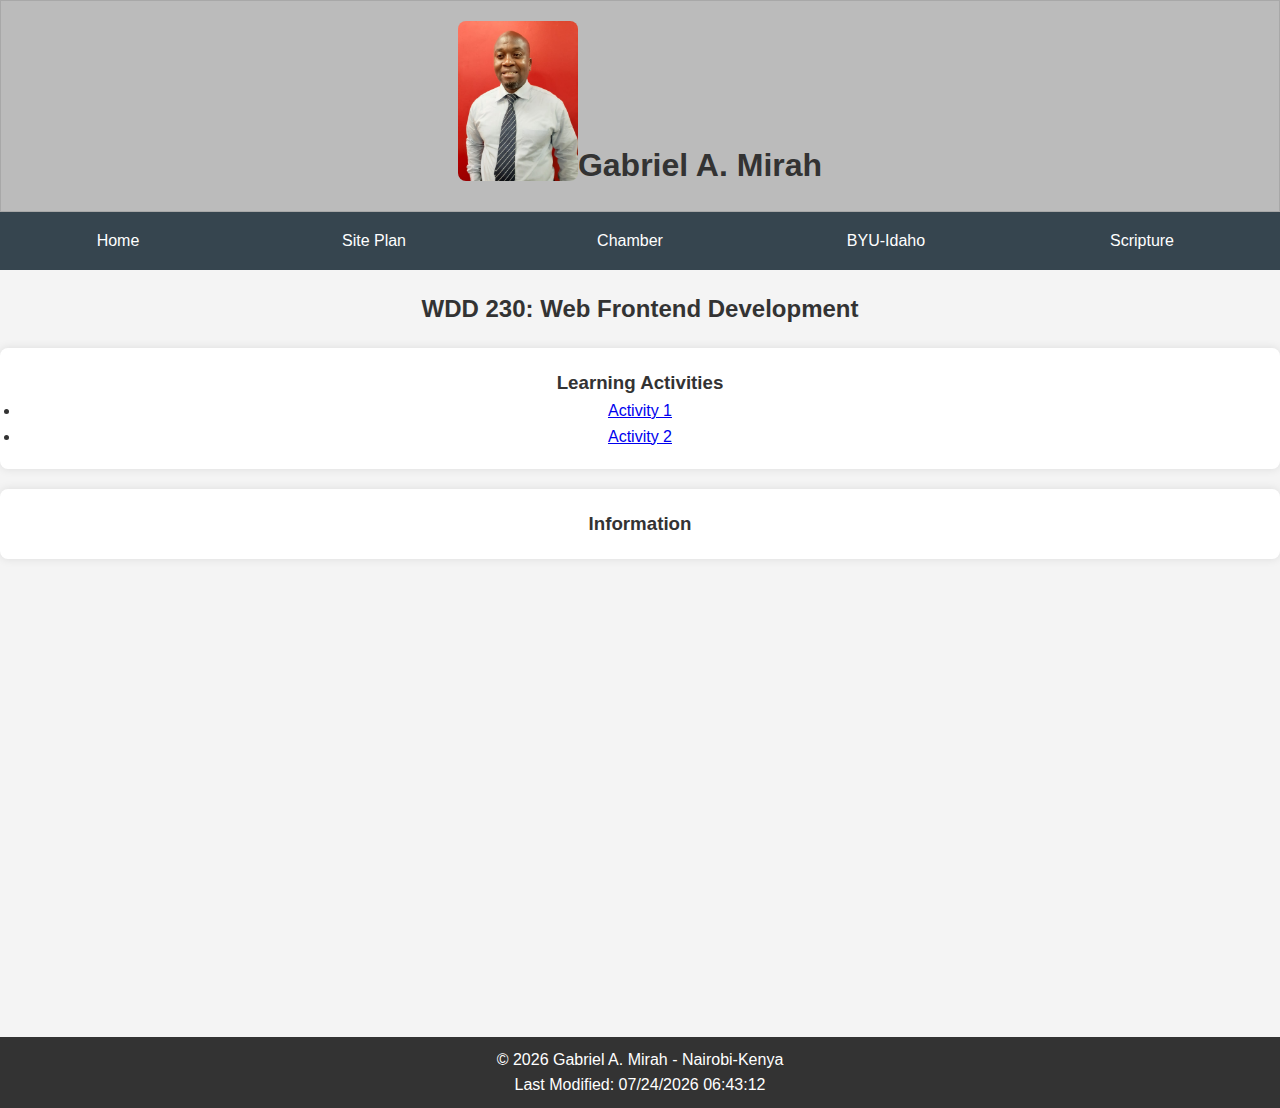
<file: index.html>
<!DOCTYPE html>
<html lang="en">
<head>
    <meta charset="UTF-8">
    <meta name="viewport" content="width=device-width, initial-scale=1.0">
    <title>Gabriel A.Mirah - WDD 230 - Web Frontend Development</title>
    <meta name="description" content="WDD 230 - Web Frontend Development. Gabriel A.Mirah.">
    <meta name="author" content="Gabriel A. Mirah">
    <link rel="icon" href="images/favicon.ico">
    <link rel="stylesheet" href="styles/base.css">
</head>
<body>
    <header>
        <img src="images/photo.jpg" alt="Gabriel A. Mirah">
        <h1>Gabriel A. Mirah</h1>
    </header>
    <nav>
        <div class="hamburger-menu" id="hamburger-menu">
            <div class="hamburger-icon" id="hamburger-icon">&#8801;</div>
        </div>
        <ul> 
            <li><a href="#">Home</a></li>
            <li><a href="lesson03/chamber-site-plan.html">Site Plan</a></li>
            <li><a href="chamber/">Chamber</a></li>
            <li><a href="https://www.byui.edu/" target="_blank">BYU-Idaho</a></li>
            <li><a href="https://www.churchofjesuschrist.org/study/scriptures" target="_blank">Scripture</a></li>
        </ul>
    </nav>
    <main>
        <h2>WDD 230: Web Frontend Development</h2>
        <section class="card">
            <h3>Learning Activities</h3>
            <ul>
                <!-- Populate with learning activities as needed -->
                <li><a href="#">Activity 1</a></li>
                <li><a href="#">Activity 2</a></li>
                <!-- Add more as needed -->
            </ul>
        </section>
        <section class="card">
            <h3>Information</h3>
            <!-- Placeholder information about weather, number of visits, etc. -->
        </section>
    </main>
    <iframe src="https://www.google.com/maps/@-1.2681032,36.7997289,15z?entry=ttu" width="600" height="450" style="border:0;" allowfullscreen="" loading="lazy"></iframe>

    <footer>
        <p>&copy; <span id="currentYear"></span> Gabriel A. Mirah - Nairobi-Kenya</p>
        <p id="lastModified"></p>
    </footer>
    <script src="scripts/getdates.js"></script>
    <script src="scripts/app.js"></script>
</body>
</html>
</file>
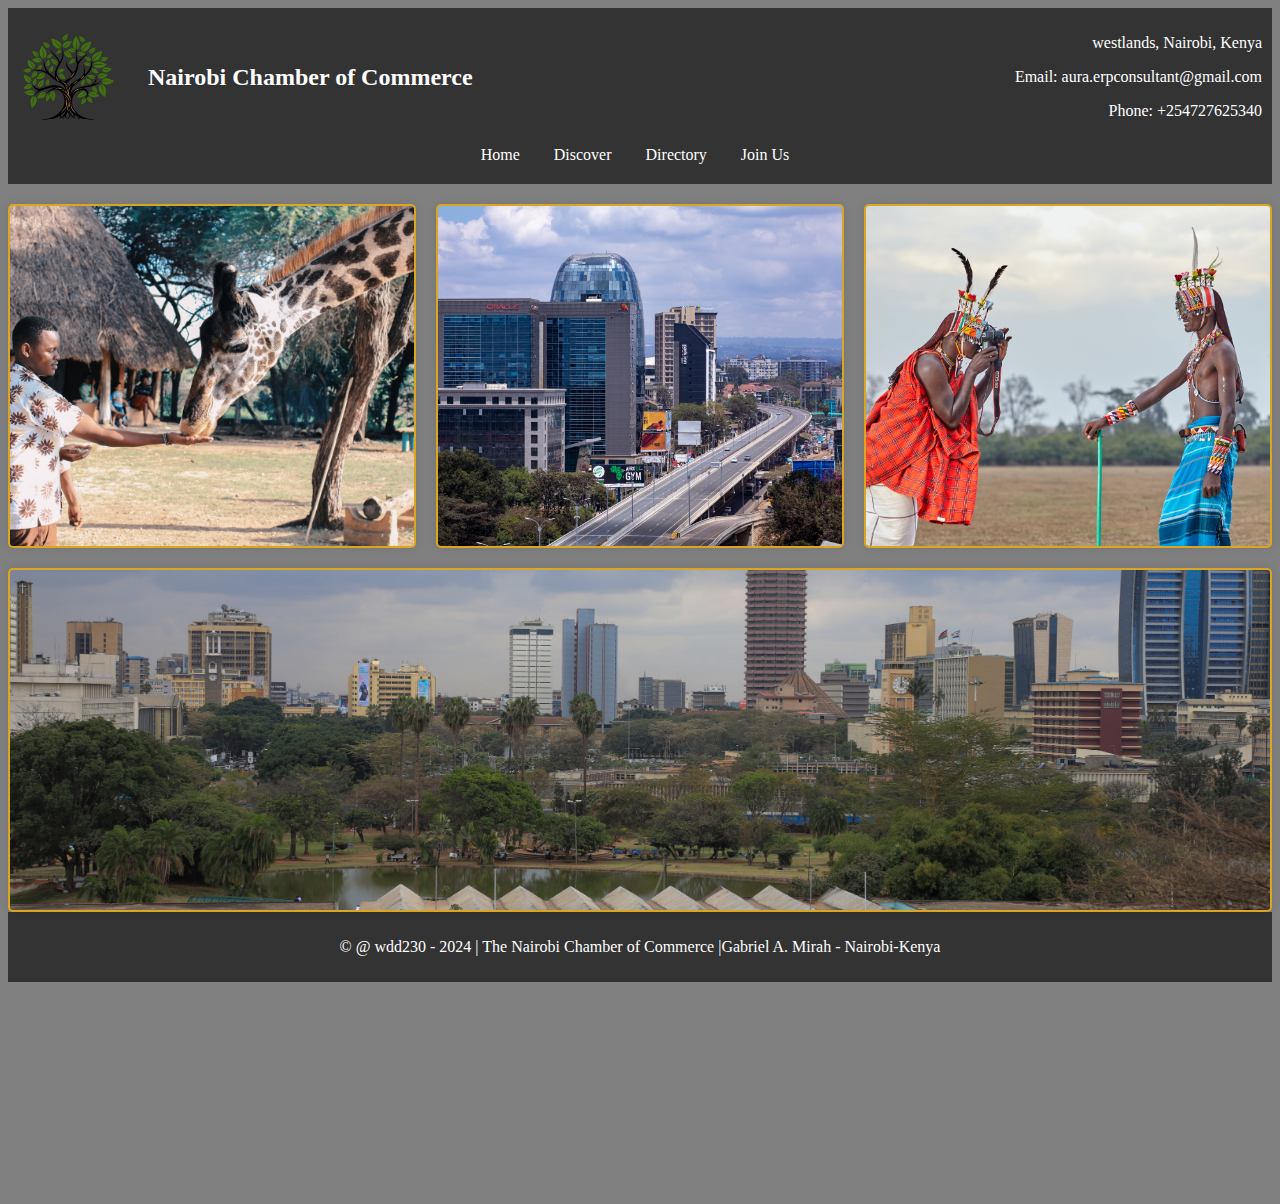
<file: chamber/index.html>
<!DOCTYPE html>
<html lang="en">
<head>
    <meta charset="UTF-8">
    <meta name="viewport" content="width=device-width, initial-scale=1.0">
    <title>The Nairobi Chamber of Commerce</title>
    <link rel="stylesheet" href="styles/base.css">
    <link rel="stylesheet" href="styles/medium.css">
    <link rel="stylesheet" href="styles/larger.css">
</head>
<body>
    <header>
        <div class="header-content">
            <div class="logo-container">
                <img src="images/logo.png" alt="Logo" class="logo" loading="lazy">
                <h1 class="title">Nairobi Chamber of Commerce</h1>
            </div>
            <div class="address-container">
                <p>westlands, Nairobi, Kenya</p>
                <p>Email: aura.erpconsultant@gmail.com</p>
                <p>Phone: +254727625340</p>
            </div>
        </div>
        <nav>
            <ul class="menu">
                <li><a href="index.html">Home</a></li>
                <li><a href="discover.html">Discover</a></li>
                <li><a href="directory.html">Directory</a></li>
                <li><a href="join.html">Join Us</a></li>
            </ul>
        </nav>
    </header>

    <div id="weather-info"></div>

    <div class="grid-container">
        <div class="grid-item" style="background-image: url('images/girraffe.jpg');" loading="lazy"></div>
        <div class="grid-item" style="background-image: url('images/Nairobi.jpg');" loading="lazy"></div>
        <div class="grid-item" style="background-image: url('images/mara.jpg');" loading="lazy"></div>
        <div class="grid-item" style="background-image: url('images/mt.kenye.jpg');" loading="lazy"></div>
    </div>
    <footer>
        <p>&copy; <span id="currentYear"></span> @ wdd230 - 2024 | The Nairobi Chamber of Commerce |Gabriel A. Mirah - Nairobi-Kenya</p>
        <p id="lastModified"></p>
    </footer> 

    <div id="map-container">
        <iframe src="https://www.google.com/maps/embed?pb=!1m18!1m12!1m3!1d15955.364608379787!2d36.799728923816275!3d-1.2681032269050991!2m3!1f0!2f0!3f0!3m2!1i1024!2i768!4f13.1!3m3!1m2!1s0x182f173c0a1f9de7%3A0xad2c84df1f7f2ec8!2sWestlands%2C%20Nairobi!5e0!3m2!1sen!2ske!4v1708680407617!5m2!1sen!2ske" class="map-iframe" style="border:0;" allowfullscreen="" loading="lazy" referrerpolicy="no-referrer-when-downgrade"></iframe>
    </div>
</body>
<script src="scripts/weather.js"></script>
</html>
</file>
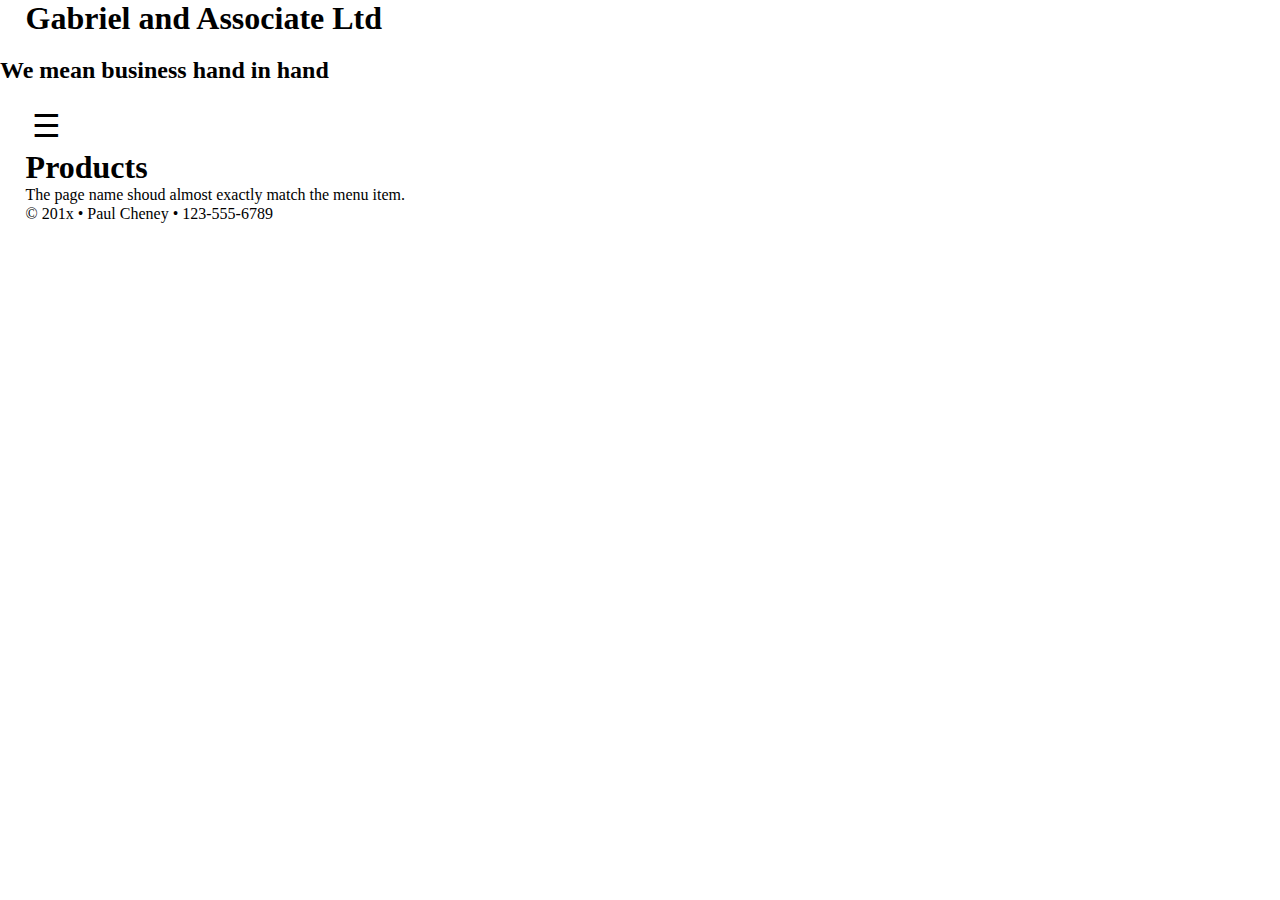
<file: start-navigation/start-navigation/index.html>
<!doctype html>
<html lang="en">
<head>
<meta charset="utf-8">
<meta name="description" content="Fill Me In">
<meta name="author" content="John Doe">

<!-- This start file was build by Paul Cheney  -->
<title>HTML5 Start Site by Paul Cheney</title>

<!-- TELLS PHONES NOT TO LIE ABOUT THEIR WIDTH & stops the font from enlarging when a phone is turned sideways-->
<meta name="viewport" content="width=device-width, initial-scale=1, maximum-scale=1">




<link href="css/normalize.css" rel="stylesheet">
<link href="css/small.css" rel="small stylesheet">
<link href="css/medium.css" rel="stylesheet">
<link href="css/large.css" rel="stylesheet">


     
</head>
<body>
<!-- HEADER HERE -->
	<header>
 <h1>Gabriel and Associate Ltd</h1>
        <h2>We mean business hand in hand</h2>
    </header>
    
    
<!-- NAVIGATION HERE -->
    <nav>
    <button>&#9776;</button>
        <ul>
        <li><a href="#">Home</a></li>
        <li Class="active"><a href="#">Products</li>
        <li><a href="#">Location</a></li>
        <li><a href="#">Contact</a></li>    
        </ul>
    </nav>
    
    
<!-- CONTENT HERE -->
    <main>
        <h1>Products</h1>
        <p>The page name shoud almost exactly match the menu item. </p>
    </main>
    
<!-- FOOTER HERE -->   
    <footer>
        <p>&copy; 201x &bull; Paul Cheney &bull; 123-555-6789</p>
    </footer>
    
<script src="js/scripts.js"></script>
</body>
</html>
</file>
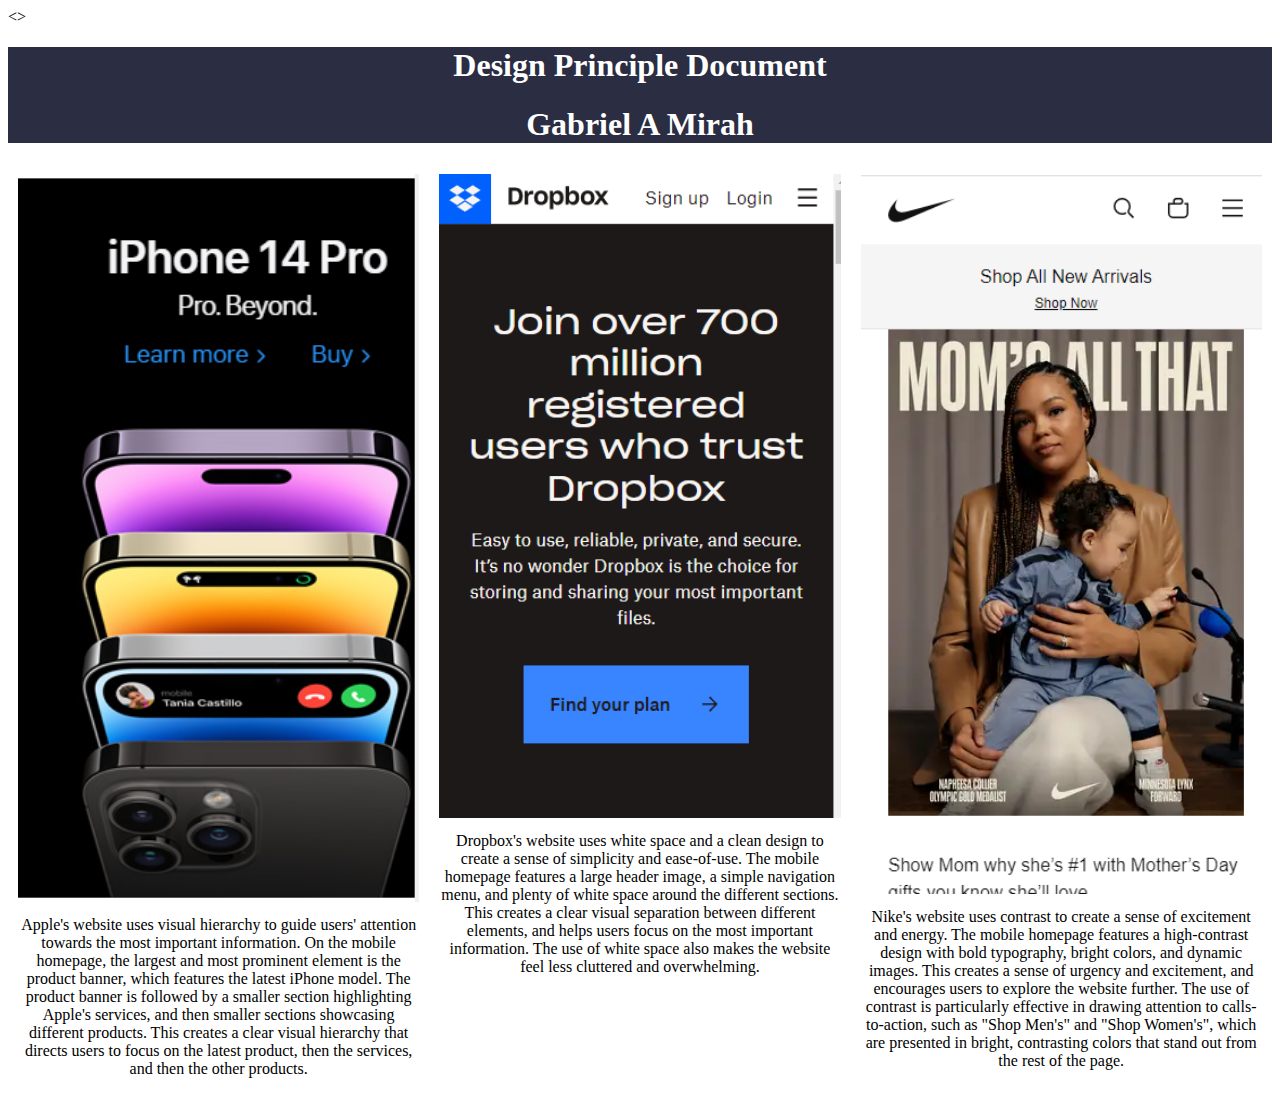
<file: design-principles.html>
<!DOCTYPE html>
<html lang="en">
<>
    <meta charset="UTF-8">
    <meta http-equiv="X-UA-Compatible" content="IE=edge">
    <meta name="viewport" content="width=device-width, initial-scale=1.0">
    <title>wdd230</title>
    <link rel="stylesheet" href="styles/normalize.css">
</head>
<body>
  <header class="header">
    <h1>Design Principle Document</h1>
    <h1>Gabriel A Mirah</h1>
  </header>
  <div class="image-gallery">
    <div class="image-container">
      <img src="images/apple.png" alt="apple">
      <div class="image-description">Apple's website uses visual hierarchy 
        to guide users' attention towards the most important information.
         On the mobile homepage, the largest and most prominent element is the product banner, 
         which features the latest iPhone model. The product banner is
          followed by a smaller section highlighting Apple's services, and 
          then smaller sections showcasing different products. 
          This creates a clear visual hierarchy that directs users to focus on the latest product, 
        then the services, and then the other products.</div>
    </div>
    <div class="image-container">
      <img src="images/dropbox.png" alt="dropbox">
      <div class="image-description">Dropbox's website uses white space and a 
        clean design to create a sense of simplicity and ease-of-use. 
        The mobile homepage features a large header image, a simple
         navigation menu, and plenty of white space around the different sections.
          This creates a clear visual separation between different elements, 
          and helps users focus on the most important information. 
        The use of white space also makes the website feel less
         cluttered and overwhelming.</div>
    </div>
    <div class="image-container">
      <img src="images/nike.png" alt="nike">
      <div class="image-description"> Nike's website uses contrast 
        to create a sense of excitement and energy. The mobile homepage
         features a high-contrast design with bold typography, 
         bright colors, and dynamic images. This creates a sense of 
         urgency and excitement, and encourages users to explore the
          website further. The use of contrast is particularly 
          effective in drawing attention to calls-to-action, 
          such as "Shop Men's" and "Shop Women's", which are presented in bright, 
        contrasting colors that stand out from the rest of the page.</div>
    </div>
  </div>
</body>
</html>
</file>
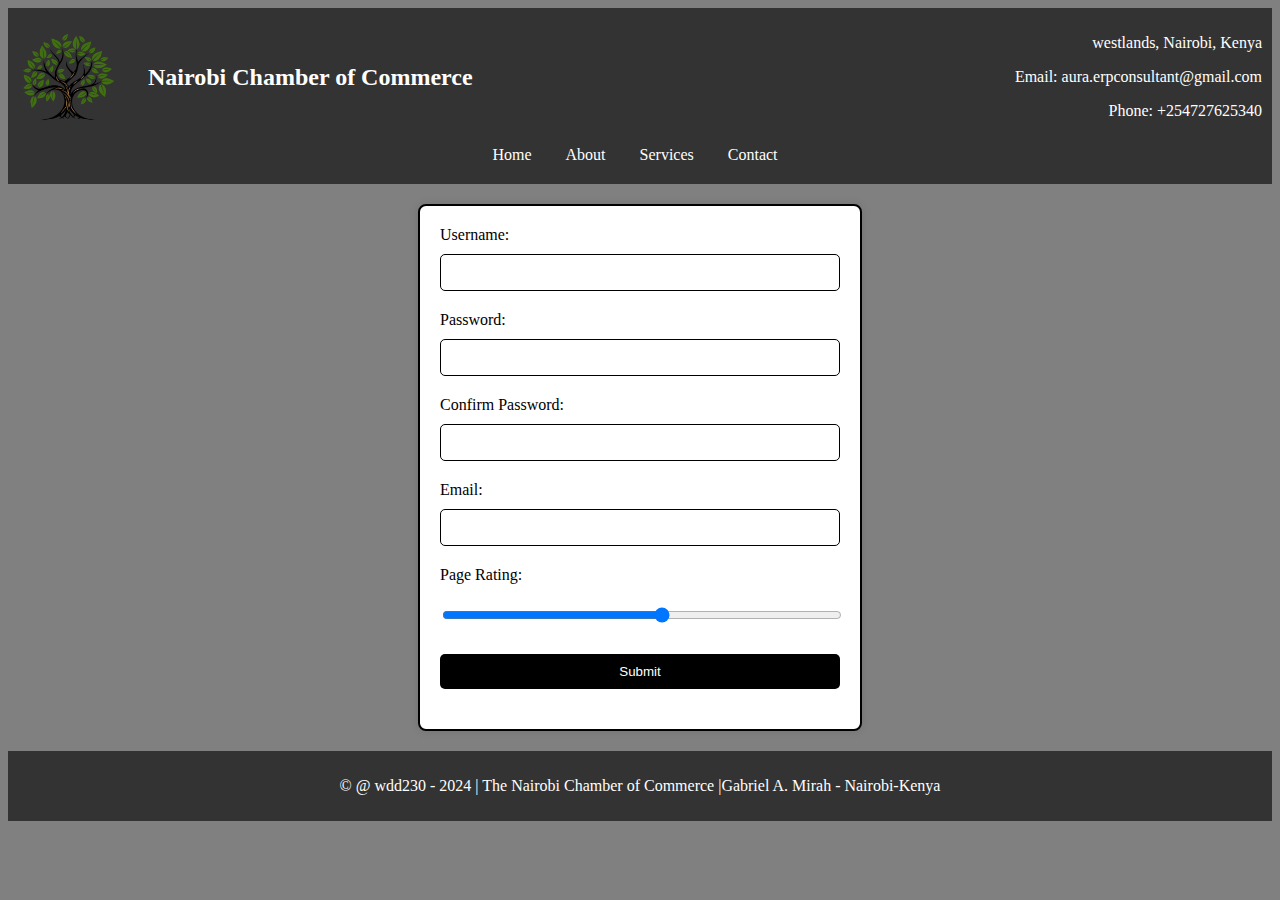
<file: chamber/forms.html>
<!DOCTYPE html>
<html lang="en">
<head>
    <meta charset="UTF-8">
    <meta name="viewport" content="width=device-width, initial-scale=1.0">
    <title>The Nairobi Chamber of Commerce</title>
    <link rel="stylesheet" href="styles/base.css">
    <link rel="stylesheet" href="styles/medium.css">
    <link rel="stylesheet" href="styles/forms.css">
</head>
<body>
    <header>
        <div class="header-content">
            <div class="logo-container">
                <img src="images/logo.png" alt="Logo" class="logo" loading="lazy">
                <h1 class="title">Nairobi Chamber of Commerce</h1>
            </div>
            <div class="address-container">
                <p>westlands, Nairobi, Kenya</p>
                <p>Email: aura.erpconsultant@gmail.com</p>
                <p>Phone: +254727625340</p>
            </div>
        </div>
        <nav>
            <ul class="menu">
                <li><a href="#">Home</a></li>
                <li><a href="#">About</a></li>
                <li><a href="#">Services</a></li>
                <li><a href="#">Contact</a></li>
            </ul>
        </nav>
    </header>

    <div id="weather-info"></div>
    <!-- Inserted Form -->
    <form action="record.html" method="get">
        <label for="username">Username:</label>
        <input type="text" id="username" name="username" required>

        <label for="password">Password:</label>
        <input type="password" id="password" name="password" required pattern="[a-zA-Z0-9]{8,}">

        <label for="confirm-password">Confirm Password:</label>
        <input type="password" id="confirm-password" name="confirm-password" required>

        <label for="email">Email:</label>
        <input type="email" id="email" name="email" required pattern="[a-zA-Z0-9._%+-]+@byui\.edu$" title="Please enter a valid email address">

        <label for="rating">Page Rating:</label>
        <input type="range" id="rating" name="rating" min="1" max="10" step="1">
        
        <button type="submit">Submit</button>
    </form>
    <!-- End of Form -->

    <footer>
        <p>&copy; <span id="currentYear"></span> @ wdd230 - 2024 | The Nairobi Chamber of Commerce |Gabriel A. Mirah - Nairobi-Kenya</p>
        <p id="lastModified"></p>
    </footer> 
</body>
<script src="scripts/forms.js"></script>
</html>
</file>
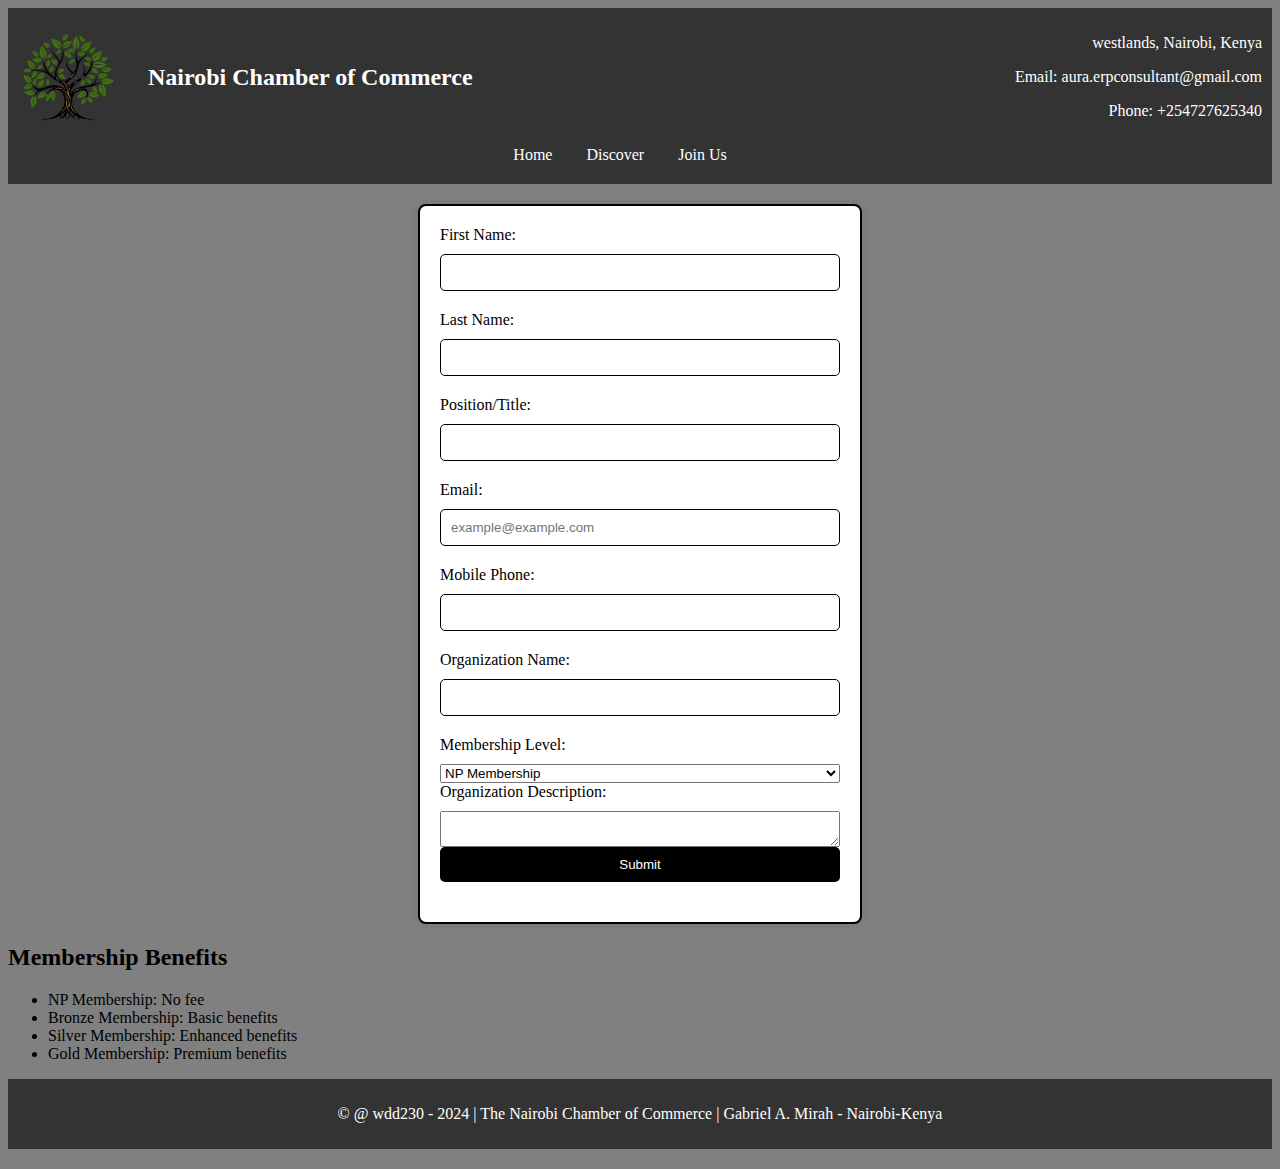
<file: chamber/join.html>
<!DOCTYPE html>
<html lang="en">
<head>
    <meta charset="UTF-8">
    <meta name="viewport" content="width=device-width, initial-scale=1.0">
    <title>Join - Nairobi Chamber of Commerce</title>
    <link rel="stylesheet" href="styles/base.css">
    <link rel="stylesheet" href="styles/medium.css">
    <link rel="stylesheet" href="styles/join.css">
</head>
<body>
    <header>
        <div class="header-content">
            <div class="logo-container">
                <img src="images/logo.png" alt="Logo" class="logo" loading="lazy">
                <h1 class="title">Nairobi Chamber of Commerce</h1>
            </div>
            <div class="address-container">
                <p>westlands, Nairobi, Kenya</p>
                <p>Email: aura.erpconsultant@gmail.com</p>
                <p>Phone: +254727625340</p>
            </div>
        </div>
        <nav>
            <ul class="menu">
                <li><a href="index.html">Home</a></li>
                <li><a href="discover.html">Discover</a></li>
                <li><a href="join.html">Join Us</a></li>
                <li><a href="#"></a></li>
            </ul>
        </nav>
    </header>

    <main>
        <form action="thankyou.html" method="get">
            <label for="firstName">First Name:</label>
            <input type="text" id="firstName" name="firstName" required>

            <label for="lastName">Last Name:</label>
            <input type="text" id="lastName" name="lastName" required>

            <label for="position">Position/Title:</label>
            <input type="text" id="position" name="position" required pattern="[a-zA-Z\s\-]{7,}">

            <label for="email">Email:</label>
            <input type="email" id="email" name="email" required placeholder="example@example.com">

            <label for="phone">Mobile Phone:</label>
            <input type="tel" id="phone" name="phone" required>

            <label for="organization">Organization Name:</label>
            <input type="text" id="organization" name="organization" required>

            <label for="membershipLevel">Membership Level:</label>
            <select id="membershipLevel" name="membershipLevel" required>
                <option value="NP">NP Membership</option>
                <option value="Bronze">Bronze Membership</option>
                <option value="Silver">Silver Membership</option>
                <option value="Gold">Gold Membership</option>
            </select>

            <label for="description">Organization Description:</label>
            <textarea id="description" name="description"></textarea>

            <input type="hidden" id="submissionTime" name="submissionTime">

            <button type="submit">Submit</button>
        </form>

        <div class="membership-benefits">
            <h2>Membership Benefits</h2>
            <ul>
                <li>NP Membership: No fee</li>
                <li>Bronze Membership: Basic benefits</li>
                <li>Silver Membership: Enhanced benefits</li>
                <li>Gold Membership: Premium benefits</li>
            </ul>
        </div>
    </main>

    <footer>
        <p>&copy; <span id="currentYear"></span> @ wdd230 - 2024 | The Nairobi Chamber of Commerce | Gabriel A. Mirah - Nairobi-Kenya</p>
        <p id="lastModified"></p>
    </footer> 
    <script src="scripts/join.js"></script>
</body>
</html>
</file>
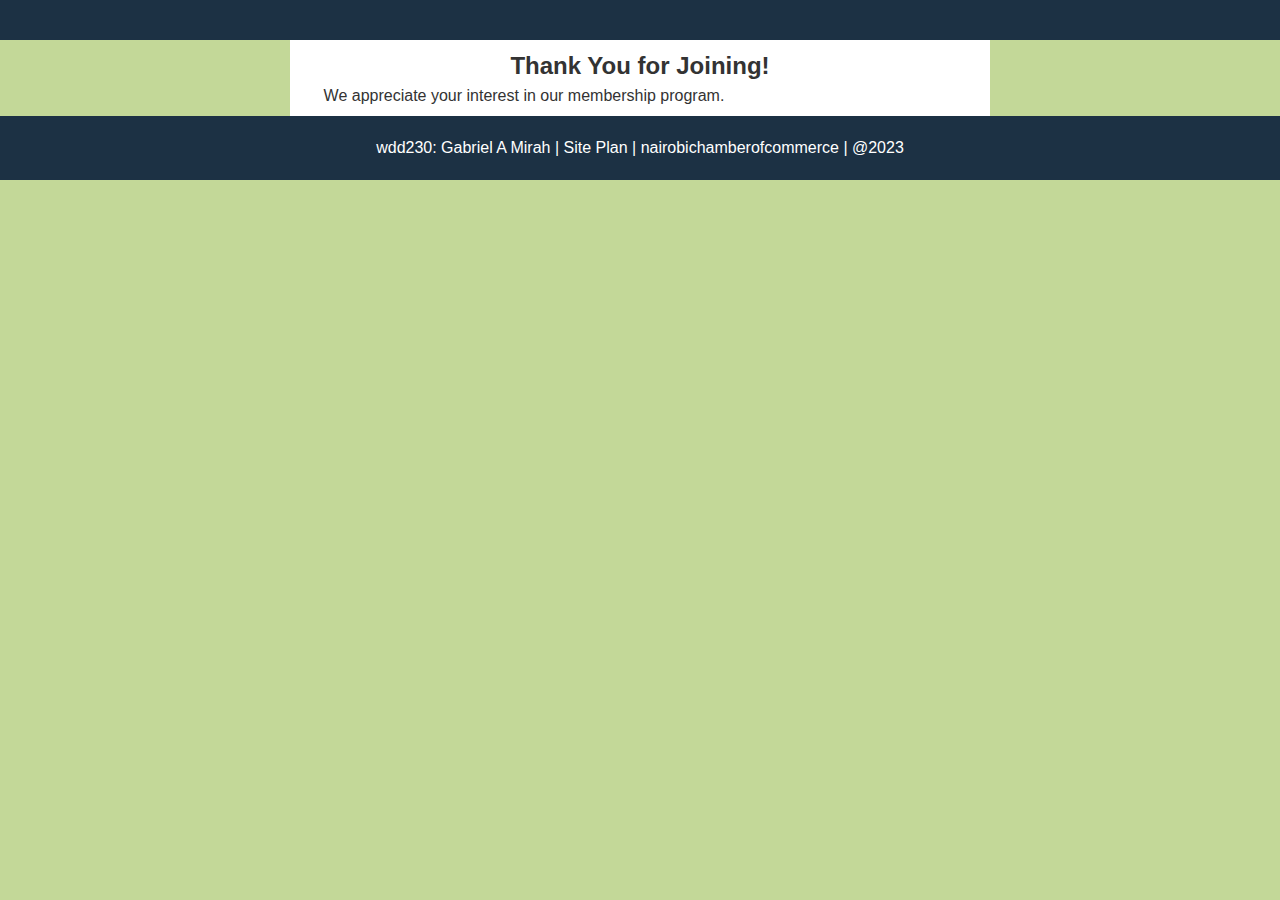
<file: chamber/thankyou.html>
<!DOCTYPE html>
<html lang="en">
<head>
  <meta charset="UTF-8">
  <meta name="viewport" content="width=device-width, initial-scale=1.0">
  <title>Thank You</title>
  <link rel="stylesheet" href="styles/small.css">
</head>
<body>
  <header>
    <nav>
        <ul>
          <li><a href="index.html">Home</a></li>
          <li><a href="about.html">About</a></li>
          <li><a href="services.html">Services</a></li>
          <li><a href="join.html">Join</a></li>
          <li><a href="contact.html">thankyou</a></li>
        </ul>
      </nav>
  </header>

  <main>
    <h1>Thank You for Joining!</h1>
    <p>We appreciate your interest in our membership program.</p>
  </main>

  <footer>
   <p>wdd230: Gabriel A Mirah | Site Plan | nairobichamberofcommerce | @2023</p>
  </footer>
  <script src="scripts/scripts.js"></script>
</body>
</html>
</file>
<file: styles/base.css>
/* base.css */

body {
    font-family: 'Montserrat', sans-serif;
    line-height: 1.6;
    margin: 0;
    padding: 0;
    background-color: #f4f4f4;
    color: #333;
    text-align: center;
}

.header-content {
    display: flex;
    flex-direction: column;
    align-items: center;
    background-color: blue;
}

header {
    display: flex;
    flex-direction: row;
    justify-content: center;
}

header img {
    border-radius: 8px;
    max-width: 120px;
    width: 100%;
    height: auto;
    margin-bottom: 10px;
}
h1 {
    margin-top: auto;
}
* {
	margin: 0;
	padding: 0;
	box-sizing: border-box;
}

body {
	font-family: "Sansita", sans-serif;
}

/* mobile **************************/
header {
	background-color: #bbb;
	display: flex;
	align-items: center;
	justify-content: center;
	padding: 20px;
	border: 1px solid rgba(0, 0, 0, 0.1);
}

header,
main {
	max-width: 100%;
	margin: 0 auto;
}

h1 {
	font-size: 2rem;
}

/* Responsive Hamburger Menu */
@media only screen and (max-width: 600px) {
    nav ul {
        display: none;
    }

    .show-menu {
        display: block;
    }

    .hamburger-menu {
        display: block;
    }
}


/* Hamburger Menu Styles */
.hamburger-menu {
    display: none;
    cursor: pointer;
    font-size: 1.5rem;
    margin-right: 10px;
}

.hamburger-icon {
    display: block;
}

nav ul {
    list-style-type: none;
    margin: 0;
    padding: 0;
}

nav li {
    display: inline-block;
    margin-right: 20px;
}

/* ... (existing code) ... */

nav {
	background-color: #36454f;
	margin: 0 auto;
	max-width: 100%;
}
nav ul {
	list-style-type: none;
}
nav a {
	display: block;
	color: #fff;
	text-align: center;
	padding: 1rem;
	text-decoration: none;
}

nav a:hover {
	text-decoration:overline;
}

.active {
	color: orangered;
}

/* Larger Views ******************************/
@media (min-width: 640px) {
	nav ul {
		display: flex;
	}
	nav ul li {
		flex: 1 1 100%;
	}
}

main {
    max-width: 100%;
    margin: 20px auto;
    display: grid;
    grid-template-columns: 1fr;
    gap: 20px;
}

.card {
    background-color: #fff;
    padding: 20px;
    border-radius: 8px;
    box-shadow: 0 0 10px rgba(0, 0, 0, 0.1);
}

footer {
    background-color: #333;
    color: #fff;
    padding: 10px;
    text-align: center;
}
</file>
<file: chamber/styles/base.css>
.logo-container {
    display: flex;
    align-items: center; /* Align items vertically */
}

.title {
    margin-left: 10px; /* Add some margin between the logo and the title */
    font-size: 24px; /* Adjust the font size as needed */
    color: #333; /* Adjust the color as needed */
    font-weight: bold; /* Optionally, make the title bold */
}
.member {
    width: 25%; /* Each column takes up 25% of the width */
    float: left; /* Float the elements to create columns */
    box-sizing: border-box; /* Include padding and border in the element's total width and height */
    padding: 10px;
    text-align: center; /* Align text at the center */
}

.logo {
    width: 100px; /* Adjust the width as needed */
    height: auto;
    margin-right: 20px; /* Add margin for spacing */
}

        /* CSS for grid layout */
        .grid-container {
            display: grid;
            grid-template-columns: repeat(3, 1fr); /* Three equal-width columns */
            gap: 20px; /* Gap between grid items */
            margin-top: 20px; /* Add margin to create space between header and grid */
        }

        /* Additional styling for grid items */
        .grid-item {
            padding: 20px;
            border-radius: 5px;
            box-shadow: 0 0 10px rgba(0, 0, 0, 0.1);
            border: 2px solid goldenrod; /* Golden color border */
            background-size: cover;
            background-position: center;
            background-repeat: no-repeat;
            height: 300px; /* Fixed height for all grid items */
        }

        /* Custom positioning for specific grid items */
        .grid-item:nth-child(1),
        .grid-item:nth-child(2),
        .grid-item:nth-child(3) {
            grid-column: span 1; /* Each item spans one column */
            grid-row: 1; /* All items are on the first row */
            display: flex;
            align-items: center;
            justify-content: center;
        }

        .grid-item:nth-child(4) {
            grid-column: span 3; /* Span all three columns (full width) */
            background-image: url('item4.jpg'); /* Replace 'item4.jpg' with your image path */
        }

        .grid-item:nth-child(5) {
            grid-column: span 3; /* Span all three columns (full width) */
            background-image: url('item5.jpg'); /* Replace 'item5.jpg' with your image path */
        }

        .grid-item:nth-child(6) {
            grid-column: span 3; /* Span all three columns (full width) */
            background-image: url('item6.jpg'); /* Replace 'item6.jpg' with your image path */
        }
        /* CSS for navigation */
        /* CSS for navigation */
nav {
    background-color: #333;
    color: #fff;
    padding: 10px;
    text-align: center;
}

nav ul {
    list-style-type: none;
    padding: 0;
}

nav ul li {
    display: inline;
    margin: 0 10px;
}

nav ul li a {
    color: #fff;
    text-decoration: none;
}

/* Hamburger menu styling - initially hidden */
.menu-toggle {
    display: none; /* Hide the menu toggle by default */
}

/* Medium and Small screens */
@media screen and (max-width: 767px) {
    nav ul {
        display: none; /* Hide navigation items by default on smaller screens */
    }

    /* Show the hamburger menu toggle */
    .menu-toggle {
        display: block;
        cursor: pointer; /* Add cursor pointer for better UX */
    }

    /* Hide the menu icon on small screens */
    .menu-icon {
        display: none;
    }
}
</file>
<file: chamber/styles/medium.css>
.logo-container {
    display: flex;
    align-items: center; /* Align items vertically */
}

.title {
    margin-left: 10px; /* Add some margin between the logo and the title */
    font-size: 24px; /* Adjust the font size as needed */
    color: #fff; /* Adjust the color as needed */
    font-weight: bold; /* Optionally, make the title bold */
    text-align: center;
}

.logo {
    width: 100px; /* Adjust the width as needed */
    height: auto;
    margin-right: 20px; /* Add margin for spacing */
}

/* CSS for grid layout */
.grid-container {
    display: grid;
    grid-template-columns: repeat(3, 1fr); /* Three equal-width columns */
    gap: 20px; /* Gap between grid items */
    margin-top: 20px; /* Add margin to create space between header and grid */
}

/* Additional styling for grid items */
.grid-item {
    padding: 20px;
    border-radius: 5px;
    box-shadow: 0 0 10px rgba(0, 0, 0, 0.1);
    border: 2px solid goldenrod; /* Golden color border */
    background-size: cover;
    background-position: center;
    background-repeat: no-repeat;
    height: 300px; /* Fixed height for all grid items */
}

/* Custom positioning for specific grid items */
.grid-item:nth-child(1),
.grid-item:nth-child(2),
.grid-item:nth-child(3) {
    grid-column: span 1; /* Each item spans one column */
    grid-row: 1; /* All items are on the first row */
    display: flex;
    align-items: center;
    justify-content: center;
}
.member {
    width: 25%; /* Each column takes up 25% of the width */
    float: left; /* Float the elements to create columns */
    box-sizing: border-box; /* Include padding and border in the element's total width and height */
    padding: 10px;
    text-align: center; /* Align text at the center */
}
.grid-item:nth-child(4),
.grid-item:nth-child(5),
.grid-item:nth-child(6) {
    grid-column: span 3; /* Span all three columns (full width) */
}
/* CSS for navigation */
nav {
    background-color: #333;
    color: #fff;
    padding: 10px;
    text-align: center;
}

nav ul {
    list-style-type: none;
    padding: 0;
}

nav ul li {
    display: inline;
    margin: 0 10px;
}

nav ul li a {
    color: #fff;
    text-decoration: none;
}

footer {
    background-color: #333;
    color: #fff;
    padding: 10px;
    text-align: center;
}
/* Your existing CSS */

/* Newly provided CSS for the header */
header {
    background-color: #333; /* Example background color */
    color: #fff; /* Example text color */
    padding: 10px;
}

.header-content {
    display: flex;
    justify-content: space-between;
    align-items: center;
}

.address-container {
    text-align: right;
}

.menu {
    list-style-type: none;
    margin: 0;
    padding: 0;
}

.menu li {
    display: inline;
    margin-left: 20px; /* Adjust spacing between menu items */
}

.menu li:first-child {
    margin-left: 0; /* Remove left margin for the first menu item */
}
body{
    background-color: gray;
}
weather-info{
    color:white;
}
</file>
<file: chamber/styles/larger.css>
.logo-container {
    display: flex;
    align-items: center; /* Align items vertically */
}

.title {
    margin-left: 10px; /* Add some margin between the logo and the title */
    font-size: 24px; /* Adjust the font size as needed */
    color: #fff; /* Adjust the color as needed */
    font-weight: bold; /* Optionally, make the title bold */
    text-align: center;
}

.logo {
    width: 100px; /* Adjust the width as needed */
    height: auto;
    margin-right: 20px; /* Add margin for spacing */
}

/* CSS for grid layout */
.grid-container {
    display: grid;
    grid-template-columns: repeat(3, 1fr);
    gap: 20px;
    position: relative; /* Ensure positioning context for absolute positioning */
}
/* Additional styling for grid items */
.grid-item {
    padding: 20px;
    border-radius: 5px;
    box-shadow: 0 0 10px rgba(0, 0, 0, 0.1);
    border: 2px solid goldenrod; /* Golden color border */
    background-size: cover;
    position:relative;
    background-position: center;
    background-repeat: no-repeat;
    height: 300px;
}

/* Custom positioning for specific grid items */
.grid-item:nth-child(1),
.grid-item:nth-child(2),
.grid-item:nth-child(3) {
    grid-column: span 1; /* Each item spans one column */
    grid-row: 1; /* All items are on the first row */
    display: flex;
    align-items: center;
    justify-content: center;
}

.grid-item:nth-child(4),
.grid-item:nth-child(5),
.grid-item:nth-child(6) {
    grid-column: span 3; /* Span all three columns (full width) */
}
/* CSS for navigation */
nav {
    background-color: #333;
    color: #fff;
    padding: 10px;
    text-align: center;
}

nav ul {
    list-style-type: none;
    padding: 0;
}

nav ul li {
    display: inline;
    margin: 0 10px;
}

nav ul li a {
    color: #fff;
    text-decoration: none;
}

footer {
    background-color: #333;
    color: #fff;
    padding: 10px;
    text-align: center;
}
/* Your existing CSS */

/* Newly provided CSS for the header */
header {
    background-color: #333; /* Example background color */
    color: #fff; /* Example text color */
    padding: 10px;
}

.header-content {
    display: flex;
    justify-content: space-between;
    align-items: center;
}

.address-container {
    text-align: right;
}
main {
    padding: 20px;
    background-color: gray;
}
#wardInfo {
    display: grid;
    grid-template-columns: repeat(4, 1fr); /* Four columns */
    grid-gap:9px; /* Gap between columns */
    align-items: center; /* Align items vertically */
    justify-items: center; /* Align items horizontally */
 
}

.member {
    border: 2px solid goldenrod;
    border-radius: 10px;
    padding: 20px;
    text-align: center;
    width: 300px; /* Adjust the width as needed */
    height: 300px; /* Adjust the height as needed */
    display: flex;
    flex-direction: column;
    justify-content: space-between; /* Align content vertically */
    background-color: white;
}
.member img {
    width: 80%; /* Make the image fill the container horizontally */
    border-radius: 50%;
    margin-bottom: 20px;
}
.member h2,
.member p {
    margin: 0; /* Remove default margins */
}
/* Additional styling for specific members to span multiple columns */
.member:nth-child(5),
.member:nth-child(6),
.member:nth-child(7),
.member:nth-child(8) {
    grid-column: span 1; /* Each member card spans one column */
}

/* Additional styling for specific members to span multiple rows */
.member:nth-child(5),
.member:nth-child(6) {
    grid-row: span 1; /* Each member card spans one row */
}

/* Adjustments for spacing and alignment */
.member h2 {
    font-size: 18px;
    font-weight: bold;
    color: blue;
    margin-bottom: 10px; /* Add some space below the name */
}

.member p {
    margin-top: 5px; /* Add some space above each detail */
    font-size: 14px;
}
.menu {
    list-style-type: none;
    margin: 0;
    padding: 0;
}

.menu li {
    display: inline;
    margin-left: 20px; /* Adjust spacing between menu items */
}

.menu li:first-child {
    margin-left: 0; /* Remove left margin for the first menu item */
}
/* CSS for weather info */
#weather-info {
    color:white; /* Default text color */
}

/* CSS for weather icon */
.weather-icon {
    width: 50px; /* Adjust the width of the icon */
    height: 50px; /* Adjust the height of the icon */
}

/* CSS for sunny weather icon */
.weather-icon.sunny {
    filter: brightness(200%) sepia(100%) saturate(500%) hue-rotate(40deg);
}

/* CSS for cloudy weather icon */
.weather-icon.cloudy {
    filter: grayscale(100%);
}
#map-container {
    position: absolute;
    bottom: -300px; /* Adjust this value as needed to place it above the footer */
    right: calc(-1% + 5px); /* Align it to the right of the third column with a 5px gap */
    width: calc(50% - 5px); /* Adjust width as needed */
    height: 200px; /* Set an appropriate positive height */
}
.map-iframe {
    width: 90%; /* Ensure full width of the container */
    height: 100%; /* Ensure full height of the container */
}
        /* Additional styles for join form */
        .form-container {
            display: flex;
            flex-direction: column;
            gap: 10px; /* Add spacing between form elements */
        }
        
        .form-container label {
            font-weight: bold;
        }

        .form-container input,
        .form-container select,
        .form-container textarea {
            width: 100%;
            padding: 8px;
            border-radius: 5px;
            border: 1px solid #ccc;
            box-sizing: border-box;
        }

        .form-container input[type="submit"] {
            background-color: #007bff;
            color: white;
            cursor: pointer;
            border: none;
            border-radius: 5px;
            padding: 10px 20px;
        }
</file>
<file: start-navigation/start-navigation/css/small.css>
/* Prevent adjustments of font size after orientation changes in IE on Windows Phone and in iOS.  */
html {-webkit-text-size-adjust: 100%; -ms-text-size-adjust: 100%;}

/*----------- apply a natural box layout model to all elements --------------*/
* { -moz-box-sizing: border-box; -webkit-box-sizing: border-box; box-sizing: border-box; }

h1, p {margin: 0 2vw;}

nav button {
    margin: .2rem 2vw;
    background: transparent;
    border: none;
    font-size : 2rem;
    color: black;
}

nav {
    background-color: white;
}

nav ul {
    list-style-type: none;
    padding: 0;
    margin: 0;
    display: none;
}

nav ul li a {
    display :block;
    padding: .8rem 2vw;
    text-decoration:none;
    color:#333;
    border-top: 1px solid rgba(0,0,0,0.4); 
}

nav ul li a:hover {
    background-color: rgba(0,0,0,0.3); 
}

nav ul li .active a {
    background-color: rgba(0,0,0,0.2);
    color: #fff;
}

nav ul .open {
    display:block;
}
</file>
<file: start-navigation/start-navigation/css/medium.css>
/* 35 rem is also 560 px when base font is 16px*/
/*
nav button {
    display: none;
}

@media only screen and (min-width: 768px) {
    nav button {
        display: block;
    }
}

nav ul {
    display: flex;
    margin-left: 2vw;
    border-left: 1px solid rgba(0, 0, 0, 0.3);
}

nav ul li a {
    border: none;
    border-right: 1px solid rgba(0, 0, 0, 0.3);
}
ul {
    list-style: none;
    margin: 0;
    padding: 0;
  }
  
  li {
    display: inline-block;
    margin: 0 10px; 
    padding: 0; 
    box-sizing: border-box; 
  }
  
   


/* end medium*/
</file>
<file: start-navigation/start-navigation/css/large.css>
/* 64 cm is also 1028 px when base font is 16 px*/
@media only screen and (mini-width:64rem) {

    nav ul li a{
      padding: .5rem 1rem;
    }
}
</file>
<file: chamber/styles/forms.css>
form {
    max-width: 400px;
    margin: 20px auto; /* Add space between the form and surrounding elements */
    padding: 20px;
    background-color: #fff;
    border-radius: 8px;
    box-shadow: 0 0 10px rgba(0, 0, 0, 0.1);
    display: flex;
    flex-direction: column; /* Set the direction to column */
    border: 2px solid black; /* Change border color to black */
}

header,
footer {
    margin-bottom: 20px; /* Add space between the header/footer and the form */
}

label {
    margin-bottom: 10px;
    color: black; /* Set label text color to black */
}

input, button {
    width: 100%;
    padding: 10px;
    margin-bottom: 20px;
    border: 1px solid black; /* Change border color to black */
    border-radius: 5px;
    box-sizing: border-box;
    color: black; /* Set input and button text color to black */
}

button {
    background-color:black; /* Set button background color to goldenrod */
    color:white; /* Set button text color to black */
    border: none; /* Remove button border */
    cursor: pointer;
}

button:hover {
    background-color:gray; /* Darken button color on hover */
}
.member {
    width: 25%; /* Each column takes up 25% of the width */
    float: left; /* Float the elements to create columns */
    box-sizing: border-box; /* Include padding and border in the element's total width and height */
    padding: 10px;
    text-align: center; /* Align text at the center */
}
</file>
<file: chamber/styles/join.css>
nav {
    background-color: #333;
    color: #fff;
    padding: 10px;
    text-align: center;
}

nav ul {
    list-style-type: none;
    padding: 0;
}

nav ul li {
    display: inline;
    margin: 0 10px;
}

nav ul li a {
    color: #fff;
    text-decoration: none;
}

footer {
    background-color: #333;
    color: #fff;
    padding: 10px;
    text-align: center;
}
/* Your existing CSS */

/* Newly provided CSS for the header */
header {
    background-color: #333; /* Example background color */
    color: #fff; /* Example text color */
    padding: 10px;
}

.header-content {
    display: flex;
    justify-content: space-between;
    align-items: center;
}

.address-container {
    text-align: right;
}

.member {
    width: 25%; /* Each column takes up 25% of the width */
    float: left; /* Float the elements to create columns */
    box-sizing: border-box; /* Include padding and border in the element's total width and height */
    padding: 10px;
    text-align: center; /* Align text at the center */
}

form {
    max-width: 400px;
    margin: 20px auto; /* Add space between the form and surrounding elements */
    padding: 20px;
    background-color: #fff;
    border-radius: 8px;
    box-shadow: 0 0 10px rgba(0, 0, 0, 0.1);
    display: flex;
    flex-direction: column; /* Set the direction to column */
    border: 2px solid black; /* Change border color to black */
}

header,
footer {
    margin-bottom: 20px; /* Add space between the header/footer and the form */
}

label {
    margin-bottom: 10px;
    color: black; /* Set label text color to black */
}

input, button {
    width: 100%;
    padding: 10px;
    margin-bottom: 20px;
    border: 1px solid black; /* Change border color to black */
    border-radius: 5px;
    box-sizing: border-box;
    color: black; /* Set input and button text color to black */
}

button {
    background-color:black; /* Set button background color to goldenrod */
    color:white; /* Set button text color to black */
    border: none; /* Remove button border */
    cursor: pointer;
}

button:hover {
    background-color:gray; /* Darken button color on hover */
}
</file>
<file: chamber/styles/small.css>
/* Prevent adjustments of font size after orientation changes in IE on Windows Phone and in iOS.  */
html {-webkit-text-size-adjust: 100%; -ms-text-size-adjust: 100%;}

/*----------- apply a natural box layout model to all elements --------------*/
* { -moz-box-sizing: border-box; -webkit-box-sizing: border-box; box-sizing: border-box; }

h1, p {margin: 0 2vw;}

nav button {
    margin: .2rem 2vw;
    background: transparent;
    border: none;
    font-size : 2rem;
    color: black;
}

nav {
    background-color: #70161E;
}

nav ul {
    list-style-type: none;
    padding: 0;
    margin: 0;
    display: none;
}

nav ul li a {
    display :block;
    padding: .8rem 2vw;
    text-decoration:none;
    color:#333;
    border-top: 1px solid rgba(0,0,0,0.5); 
}

nav ul li a:hover {
    background-color: rgba(0,0,0,0.3); 
}

nav ul li .active a {
    background-color: rgba(0,0,0,0.2);
    color: #fff;
}

nav ul .open {
    display:block;
}

body {
    font-family: sans-serif;
    font-size: 16px;
    line-height: 1.5;
    color: #333;
    background-color: #C3D898;
  }
  
  header {
    background-color: #1C3144;
    padding: 20px;
    text-align: center;
    color: white;
  }
  .small-image {
    width: 9%; 
    height: auto; 
    position: absolute;
    top: 0;
    left: 0;
    padding: 10px;
  }
  
  h1 {
    font-size: 24px;
    font-weight: bold;
    text-align: center;
  }
  h2 {
    text-align: center;
  }
  nav a {
    color: white;
    margin-right: 20px;
    text-decoration: none;
  }
  
  main {
    margin-top: 20px;
  }
  
  footer {
    padding: 20px;
    text-align: center;
    color:white;
    background-color: #1C3144;
  }
  .color-box {
    width: 50px;
    height: 50px;
    border: 1px solid black;
    display: inline-block;
    margin-right: 10px;
  }
  
  .prussianblue {
    background-color: #1C3144;
  }
  
  .fieldgrau {
    background-color: #596F62;
  }
  
  .asparagus {
    background-color:#7EA16B;
  }
  .burgundy {
    background-color:#70161E;
  }
  .sitemap {
    display: center;
    justify-content: center;
    align-items: center;
    width: 80%;
    height: 80%;
  }
  .social-media-icons {
    display: flex;
    justify-content: right;
    align-items: right;
    margin-top: 20px;
  }
  .social-media-icons li {
    margin-right: 10px;
  }
  .social-icons a {
    color: white; 
  }
  
    /* Responsive styles */
    @media only screen and (max-width: 767px) {
        /* Hamburger menu styles */
        .menu-toggle {
          display: block;
          text-align: right;
        }
  
        .menu-toggle .fas {
          display: inline-block;
          margin: 0.2em;
          cursor: pointer;
        }
  
        .menu-links {
          display: none;
        }
  
        .menu-links.show {
          display: block;
        }
      }
  
      /* Styles for vertical menu */
      @media only screen and (max-width: 767px) {
        .menu-links {
          display: none;
        }
  
        .menu-links.show {
          display: block;
          margin-top: 1em;
        }
  
        .menu-links a {
          display: block;
          margin-bottom: 0.5em;
        }
      }
      .image-container {
        display: flex;
        align-items: right;
        flex-direction: column;
      }
      .image-container picture {
        margin-right: 10px;
      }
      .image-container img {
        max-width: 100%;
        height: auto;
      }
      
      .column-container {
        column-count: 3; 
        column-gap: 20px; 
      
      }
    
      .column-container p {
        height: 100%;
        display: flex;
        align-items: center;
      }

      #business-directory {
        display: flex;
        flex-direction: column;
        align-items: center;
        text-align: center;
        margin-top: 40px;
      }
      
      .directory-container {
        display: flex;
        justify-content: center;
      }
      
      .directory-list,
      .directory-cards {
         flex: 1;
        flex-wrap: wrap;
        justify-content: center;
        max-width: 800px;
        margin: 20px;
      }
      
      * {
        margin: 0;
        padding: 0;
        box-sizing: border-box;
      }
      
      main {
        margin: 0 auto;
        padding: 0.5rem;
        max-width: 700px;
        background-color: #fff;
        font-family: Roboto, Helvetica, sans-serif;
      }
      
      .menu {
        margin: 1rem auto;
        border: 1px solid rgba(0, 0, 0, 0.1);
        padding: 0.5rem;
        background-color: #bed;
        text-align: center;
      }
      
      .menu button {
        padding: 1rem;
        font-weight: 700;
      }
      
      section {
        border: 1px solid rgba(0, 0, 0, 0.1);
        padding: 0.5rem;
        background-color: #eee;
      }
      
      .grid {
        display: grid;
        grid-template-columns: repeat(auto-fit, minmax(200px, 1fr));
        grid-gap: 5px;
        align-items: center;
      }
      
      .grid section {
        text-align: center;
      }
      
      .grid img {
        border: 1px solid #fff;
        box-shadow: 0 0 10px #333;
      }
      
      .grid section > * {
        margin: 0.1rem;
      }
      
      .grid h3 {
        font-family: "Caveat", cursive;
      }
      
      .list {
        display: flex;
        flex-direction: column;
      }
      
      .list section {
        display: grid;
        grid-template-columns: 2fr 1fr 1fr;
        margin: 0;
        padding: 0.25rem;
      }
      
      .list section > * {
        margin: 0 1rem;
      }
      
      .list section img {
        display: none; /* smaller viewports only */
      }
      
      .list section h3 {
        font-size: 1rem;
        font-family: Roboto, Helvetica, sans-serif;
      }
      
      .list section:nth-child(even) {
        background-color: #bed;
      }
      
      section h3 {
        font-size: 1.5rem;
      }
      
      section p {
        font-weight: 600;
        font-size: smaller;
      }
      
      section a {
        font-family: "Roboto", Arial, sans-serif;
        font-size: 0.85rem;
        color: navy;
        letter-spacing: 1.1pt;
      }
      
      img {
        height: 75px;
        max-width: 100%; /* Images are jerks - Seattle*/
      }
</file>
